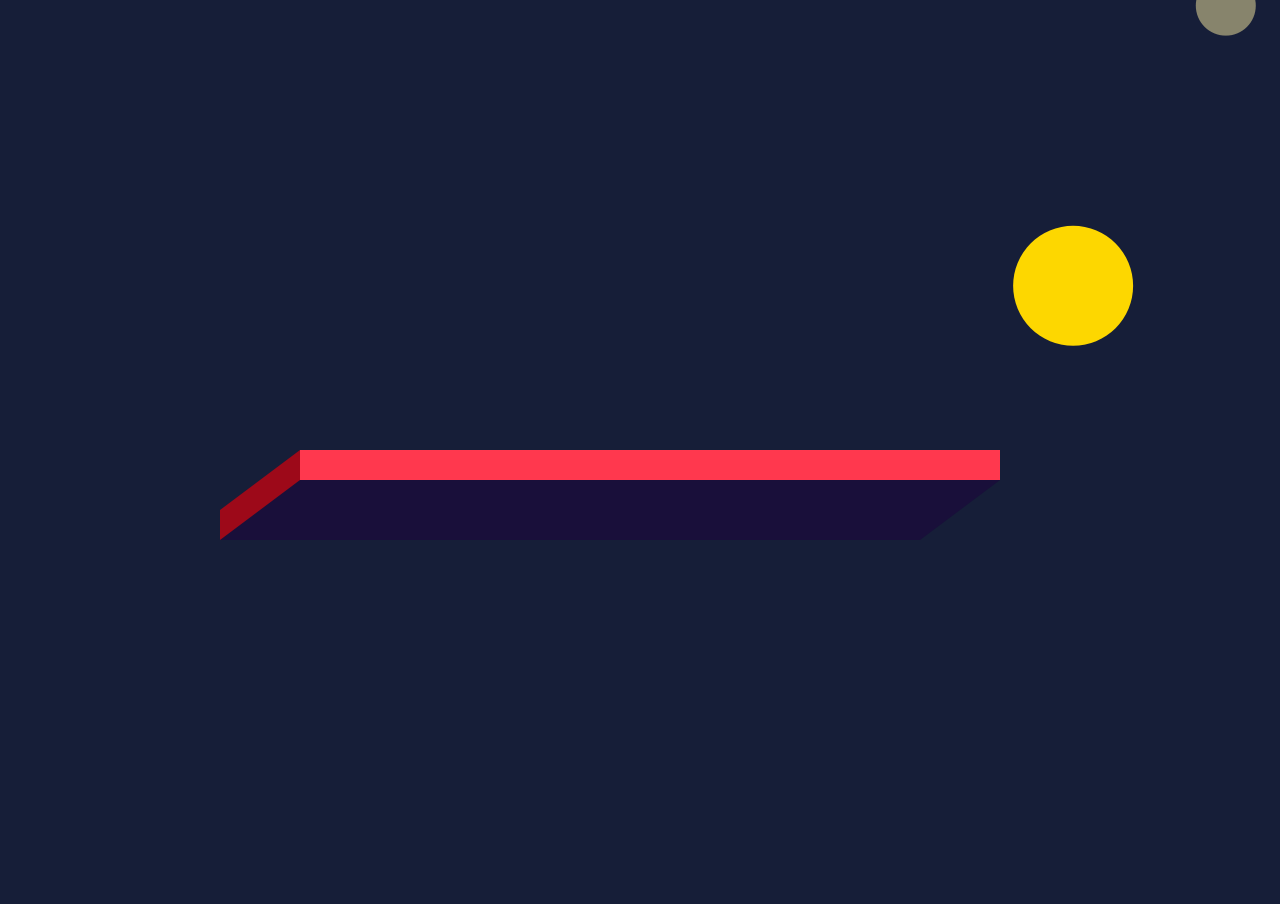
<file: bounceBall/index.html>
<!DOCTYPE html>
<html lang="ko">
<head>
    <meta charset="UTF-8">
    <meta name="viewport" content="width=device-width, initial-scale=1.0">
    <title>Document</title>
    <link rel="stylesheet" type="text/css" href="style.css">
</head>
<body>
    <script type="module" src="app.js"></script>
</body>
</html>
</file>
<file: bounceBall/style.css>
*
{
    user-select: none;
    -ms-user-select: none;
    outline: 0;
    margin: 0;
    padding: 0;
    -webkit-tap-highlight-color: rgba(0,0,0,0);
}

html{
    width: 100%;
    height: 100%;
}

body {
    width: 100%;
    height: 100%;
    overflow: hidden;
    background-color: #161e38;
}

canvas{
    width: 100%;
    height: 100%;
}
</file>
